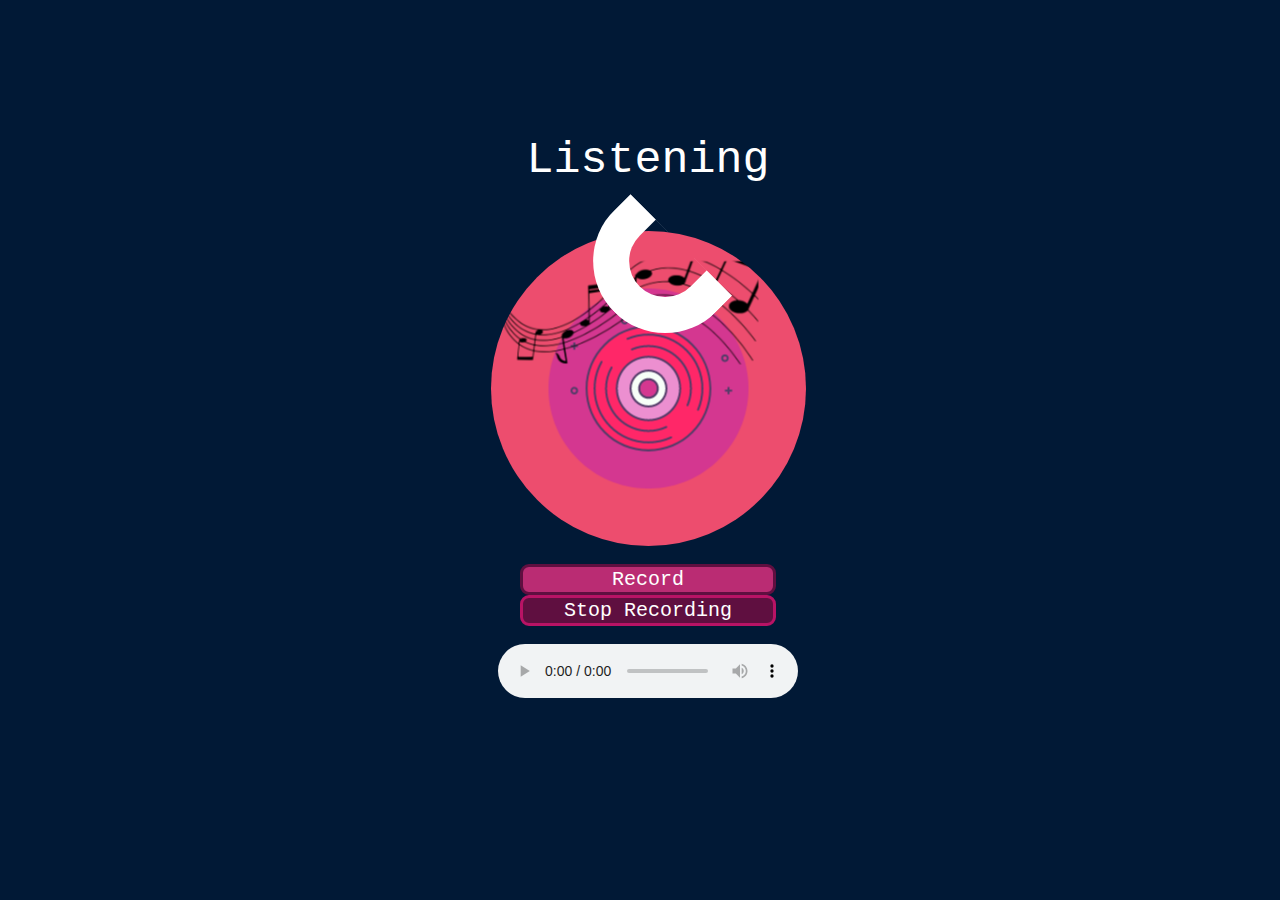
<file: web_project/index.html>
<!DOCTYPE html>
<head>
    <link rel="stylesheet" href="style/style.css">
    <p class="title">Listening</p>
</head>
<body>
    <!-- <script src="recorder.js"></script> -->
    <div class="logo">
        <div id="c-shape"></div>
        <div id="c-shape reverse"></div>
        <div id="outer-circle"></div>
        <div id="outer-circle-2"></div>
    </div>
    <br>
    <div id="container">
        <audio id="recorder" muted hidden></audio>
        <div id="buttons">
            <button id="start">Record</button>
            <button id="stop">Stop Recording</button>
        </div>
       <br>
        <audio id="player" controls></audio>
    </div>
    <script>
       class VoiceRecorder {
	constructor() {
		if (navigator.mediaDevices && navigator.mediaDevices.getUserMedia) {
			console.log("getUserMedia supported")
		} else {
			console.log("getUserMedia is not supported on your browser!")
		}

		this.mediaRecorder
		this.stream
		this.chunks = []
		this.isRecording = false

		this.recorderRef = document.querySelector("#recorder")
		this.playerRef = document.querySelector("#player")
		this.startRef = document.querySelector("#start")
		this.stopRef = document.querySelector("#stop")
		
		this.startRef.onclick = this.startRecording.bind(this)
		this.stopRef.onclick = this.stopRecording.bind(this)

		this.constraints = {
			audio: true,
			video: false
		}
		
	}

	handleSuccess(stream) {
		this.stream = stream
		this.stream.oninactive = () => {
			console.log("Stream ended!")
		};
		this.recorderRef.srcObject = this.stream
		this.mediaRecorder = new MediaRecorder(this.stream)
		console.log(this.mediaRecorder)
		this.mediaRecorder.ondataavailable = this.onMediaRecorderDataAvailable.bind(this)
		this.mediaRecorder.onstop = this.onMediaRecorderStop.bind(this)
		this.recorderRef.play()
		this.mediaRecorder.start()
	}

	handleError(error) {
		console.log("navigator.getUserMedia error: ", error)
	}
	
	onMediaRecorderDataAvailable(e) { this.chunks.push(e.data) }
	
	onMediaRecorderStop(e) { 
			const blob = new Blob(this.chunks, { 'type': 'audio/mp3; codecs=opus' })
			const audioURL = window.URL.createObjectURL(blob)
			this.playerRef.src = audioURL
			this.chunks = []
			this.stream.getAudioTracks().forEach(track => track.stop())
			this.stream = null
	}

	startRecording() {
		if (this.isRecording) return
		this.isRecording = true
		this.startRef.innerHTML = 'Recording...'
		this.playerRef.src = ''
		navigator.mediaDevices
			.getUserMedia(this.constraints)
			.then(this.handleSuccess.bind(this))
			.catch(this.handleError.bind(this))
	}
	
	stopRecording() {
		if (!this.isRecording) return
		this.isRecording = false
		this.startRef.innerHTML = 'Record'
		this.recorderRef.pause()
		this.mediaRecorder.stop()
	}
	
}

window.voiceRecorder = new VoiceRecorder()


    </script>
</body>
</file>
<file: web_project/style/style.css>
@font-face {
    font-family: myFirstFont;
    src: url('..//static/dl');
  }
  
// mixins
@mixin center {
    position: absolute;
    top: 0;
    right: 0;
    bottom: 0;
    left: 0;
    margin: auto;
}

@mixin pseudo($position: absolute, $content: "") {
    content: $content;
    position: $position;
}

@mixin breakpoint($point) {
    @if $point==tabletmobile {
        @media (max-width: 1024px) and (min-width: 320px) {
            @content ;
        }
    }
    @else if $point==mobile {
        @media (max-width: 480px) and (min-width: 320px) {
            @content ;
        }
    }
}

// keyframes
@keyframes circle{
  50%  {
    transform: scale(1.1);
  }
  75%  {
    transform: scale(1.0);
  }
  100% {
    transform: scale(1.1);
  }
}

@keyframes outer-circle{
  0%{
    border-color: transparent;
  }
  25%{
    border-color: transparent;
  }
  75%{
    transform: scale(1.2);
    border: 1vmin solid #c42348;
  }
  100% {
    transform: scale(1.7);
    border: 1vmin solid #c42348;
    border-color: transparent;
  }
}

button#start{
  display: block;
  margin-left: auto;
  margin-right: auto;
  width: 20%;
  font-family: 'Courier New', Courier, monospace;
  font-size: medium;
  color: white;
  font-size: 20px;
  height: 50%;
  border-radius: 9px;
  border-color: #5f0f40;
  border: #5f0f40, solid;
  background-color: #ba2c73;
}
button#stop{
    display: block;
    margin-left: auto;
    margin-right: auto;
    width: 20%;
    font-family: 'Courier New', Courier, monospace;
    font-size: medium;
    color: white;
    font-size: 20px;
    height: 50%;
    border-radius: 9px;
    border-color: #ba2c73;
    border: #b81365, solid;
    background-color: #5f0f40;
  }
  audio{
    display: block;
    margin-left: auto;
    margin-right: auto;
    /*height: 50%;*/
    border-radius: 9px;
    /*background-color: #ffffff;*/
    
  }
@keyframes outer-circle-2{
  0%{
    transform: scale(1.3);
    border: 1vmin solid #36c1fa;
  }
  50%{
    transform: scale(1.7);
    border-color: transparent;
  }
  75%{
    border-color: transparent;
  }
  100% {
    border-color: transparent;
  }
}

@keyframes ripple {
  0% {
    box-shadow: 0 0 0 0 rgba(
    #ed4d6e, 0.3),
                0 0 0 0vmin rgba(
                #ed4d6e, 0.3),
                0 0 0 0vmin rgba(
                #ed4d6e, 0.3),
                0 0 0 20vmin rgba(
                #ed4d6e, 0.3);
  }
  25%  {
    box-shadow: 0 0 0 0 rgba(
    #ed4d6e, 0.3),
                0 0 0 0vmin rgba(
                #ed4d6e, 0.3),
                0 0 0 15vmin rgba(
                #ed4d6e, 0.3),
                0 0 0 20vmin rgba(
                #ed4d6e, 0.3);
  }
  50%  {
    box-shadow: 0 0 0 0 rgba(
    #ed4d6e, 0.3),
                0 0 0 10vmin rgba(
                #ed4d6e, 0.3),
                0 0 0 15vmin rgba(
                #ed4d6e, 0.3),
                0 0 0 20vmin rgba(
                #ed4d6e, 0.3);
  }
  75%  {
    box-shadow: 0 0 0 4vmin rgba(
    #ed4d6e, 0.3),
                0 0 0 10vmin rgba(
                #ed4d6e, 0.3),
                0 0 0 15vmin rgba(
                #ed4d6e, 0.3),
                0 0 0 20vmin rgba(
                #ed4d6e, 0.3);
  }
  100% {
    box-shadow: 0 0 0 0vmin rgba(
    #ed4d6e, 0.3),
                0 0 0 0vmin rgba(
                #ed4d6e, 0.3),
                0 0 0 0vmin rgba(
                #ed4d6e, 0.3),
                0 0 0 0vmin rgba(
                #ed4d6e, 0);
  }
}

body{
  width: 100%;
  height: 100%;
  background: #011936;
  overflow: hidden;
}

.title{
  color: #fff;
  text-align: center;
  font-size: 5vmin;
  margin-top: 15vmin;
  font-family: 'Courier New', Courier, monospace;
  font-weight: 100;

  @include breakpoint(mobile)
  {
    margin-top: 55vmin;
  }
}
.logo{
  display: block;
  margin-left: auto;
  margin-right: auto;
  height: 35vmin;
  width: 35vmin;
  border-radius:50%;
  background-image: url('..//static/Untitled\ design-2.png');
  background-repeat: no-repeat;
  background-attachment:local;
  background-position: center; 
  animation: circle 1.5s linear infinite;
  div#c-shape{
    display: block;
    margin-left: auto;
    margin-right: auto;
    width: 8vmin;
    height: 6.5vmin;
    top: 1vmin;
    left: -10vmin;
    border: 4vmin solid #fff;
    border-top: none;
    background: transparent;
    transform: rotate(45deg);
    border-bottom-left-radius: 8vmin;
    border-bottom-right-radius: 8vmin;
  }div#c-shape:before{
      top: -5.5vmin;
      left: -4vmin;
      width: 4vmin;
      height: 7vmin;
      background: #fff;
      border-top-left-radius: 2vmin;
      border-top-right-radius: 2vmin;
    }

    #c-shape:after{
      top: -1.8vmin;
      left: 8vmin;
      width: 4vmin;
      height: 4vmin;
      background: #fff;
      border-top-left-radius: 2vmin;
      border-top-right-radius: 2vmin;
    }

  .reverse{
    top: -1.5vmin;
    left: 9.6vmin;
    transform: rotate(-135deg);
  }
}
div#buttons{
    display: block;
  margin-left: auto;
  margin-right: auto;
}

div#container{
    margin-left: auto;
    margin-right: auto;
}

div#outer-circle{
    border-color: #ff7b9c;
    display: flex;
    margin-left: auto;
    margin-right: auto;
    width: 20vmin;
    height: 20vmin;
    background: transparent;
    border-radius: 40%;
    animation: spin 20s linear infinite;
    margin-top: 13px;
}

div#outer-circle-2{
    display: block;
    margin-left: auto;
    margin-right: auto;
    border-color: #ff7b9c;
    width: 20vmin;
    height: 20vmin;
    background: transparent;
    background-clip: content-box;
    border-radius: 50%;
    animation: spin 10s linear infinite;
}
</file>
